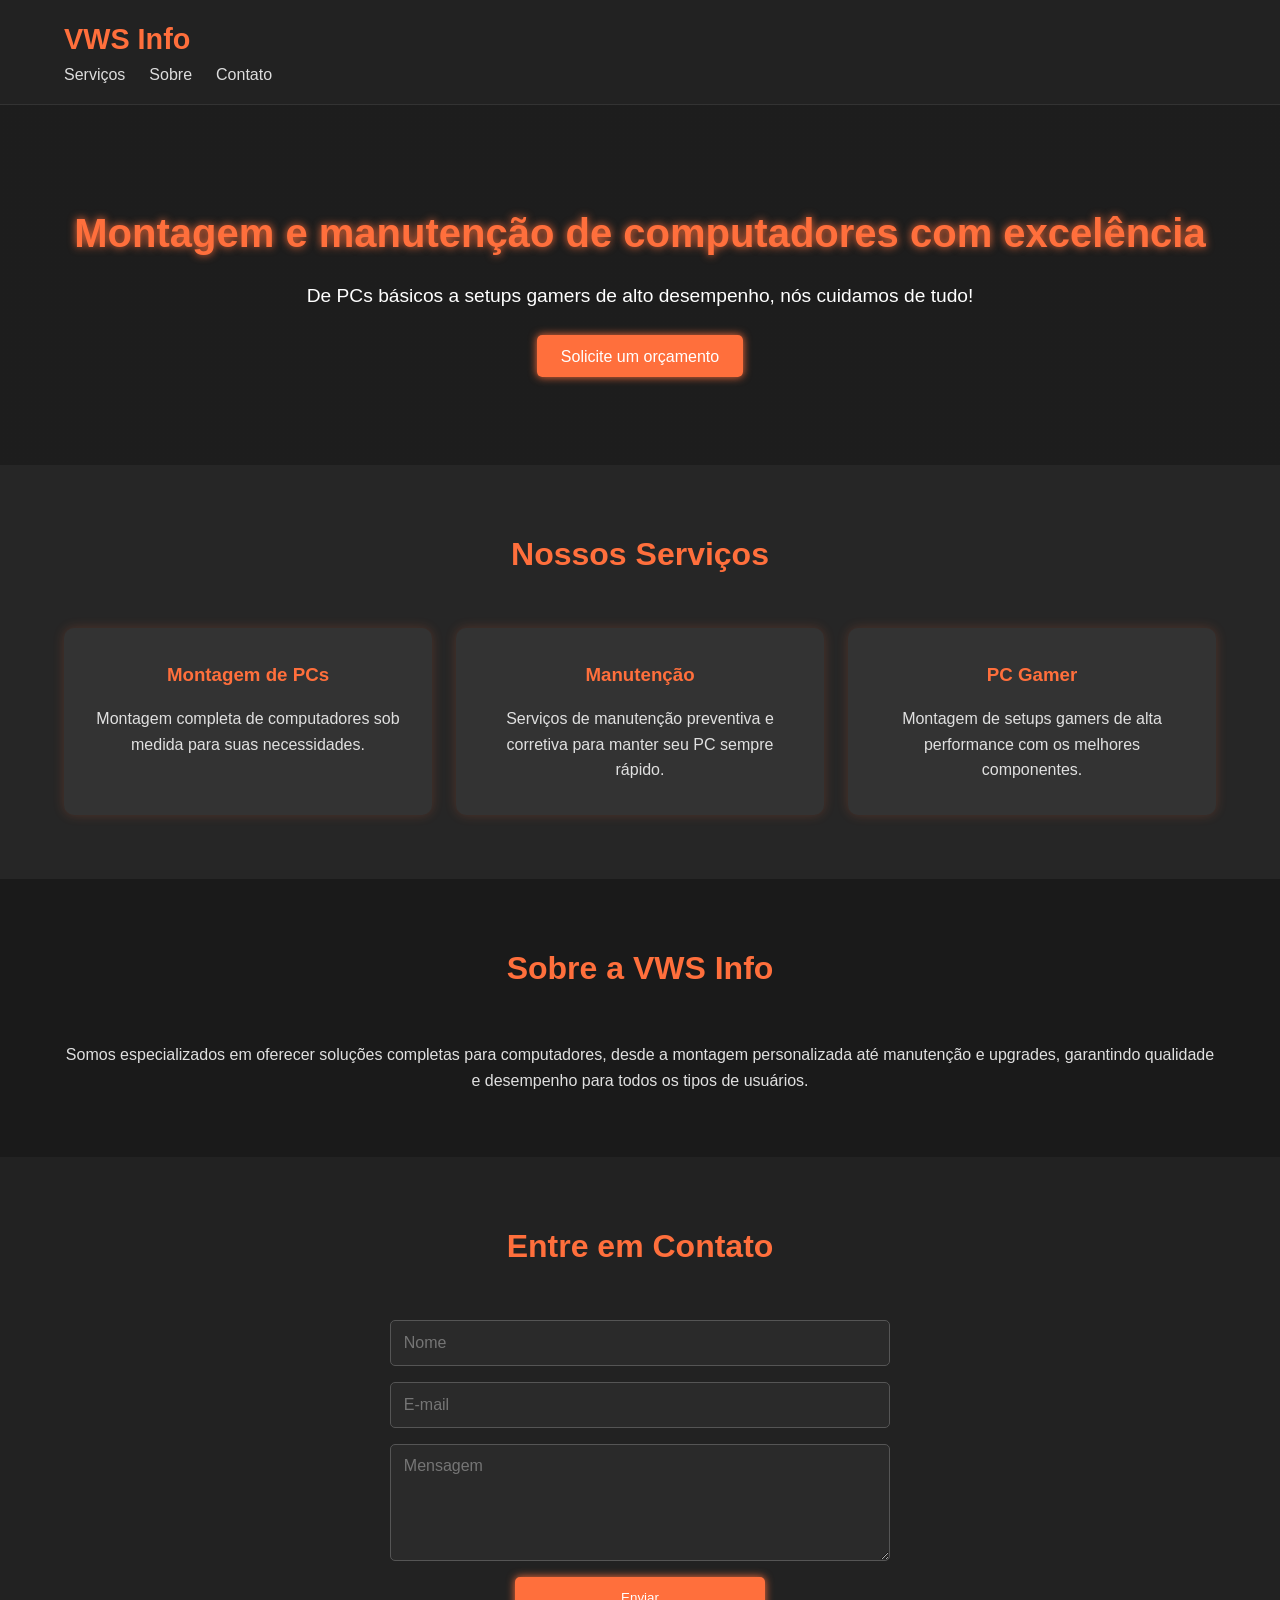
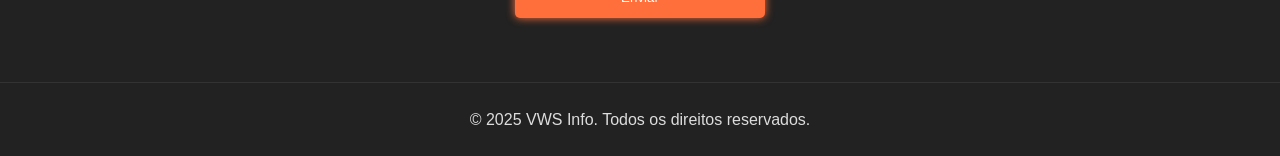
<file: index.html>
<!DOCTYPE html>
<html lang="pt-br">
<head>
    <meta charset="UTF-8">
    <meta name="viewport" content="width=device-width, initial-scale=1.0">
    <title>VWS Info - Montagem e Manutenção de PCs</title>
    <link rel="stylesheet" href="styles.css">
</head>
<body>
    <header class="header">
        <div class="container">
            <h1 class="logo">VWS Info</h1>
            <nav class="nav">
                <a href="#servicos">Serviços</a>
                <a href="#sobre">Sobre</a>
                <a href="#contato">Contato</a>
            </nav>
        </div>
    </header>

    <section class="hero">
        <div class="container hero-content">
            <h2>Montagem e manutenção de computadores com excelência</h2>
            <p>De PCs básicos a setups gamers de alto desempenho, nós cuidamos de tudo!</p>
            <a href="#contato" class="btn">Solicite um orçamento</a>
        </div>
    </section>

    <section id="servicos" class="services">
        <div class="container">
            <h2 class="section-title">Nossos Serviços</h2>
            <div class="service-cards">
                <div class="card">
                    <h3>Montagem de PCs</h3>
                    <p>Montagem completa de computadores sob medida para suas necessidades.</p>
                </div>
                <div class="card">
                    <h3>Manutenção</h3>
                    <p>Serviços de manutenção preventiva e corretiva para manter seu PC sempre rápido.</p>
                </div>
                <div class="card">
                    <h3>PC Gamer</h3>
                    <p>Montagem de setups gamers de alta performance com os melhores componentes.</p>
                </div>
            </div>
        </div>
    </section>

    <section id="sobre" class="about">
        <div class="container">
            <h2 class="section-title">Sobre a VWS Info</h2>
            <p>Somos especializados em oferecer soluções completas para computadores, desde a montagem personalizada até manutenção e upgrades, garantindo qualidade e desempenho para todos os tipos de usuários.</p>
        </div>
    </section>

    <section id="contato" class="contact">
        <div class="container">
            <h2 class="section-title">Entre em Contato</h2>
            <form class="contact-form">
                <input type="text" placeholder="Nome" required>
                <input type="email" placeholder="E-mail" required>
                <textarea placeholder="Mensagem" rows="5" required></textarea>
                <button type="submit" class="btn">Enviar</button>
            </form>
        </div>
    </section>

    <footer class="footer">
        <div class="container">
            <p>&copy; 2025 VWS Info. Todos os direitos reservados.</p>
        </div>
    </footer>
</body>
</html>
</file>
<file: styles.css>
/* Reset básico */
* {
    margin: 0;
    padding: 0;
    box-sizing: border-box;
    font-family: 'Segoe UI', sans-serif;
}

body {
    background-color: #1a1a1a; /* Fundo menos pesado */
    color: #e0e0e0; /* Texto mais claro */
    line-height: 1.6;
}

/* Container */
.container {
    width: 90%;
    max-width: 1200px;
    margin: 0 auto;
}

/* Header com Flexbox */
.header {
    background-color: #222;
    color: #fff;
    padding: 1rem 0;
    position: sticky;
    top: 0;
    z-index: 100;
    border-bottom: 1px solid #333;

    display: flex;
    justify-content: space-between;
    align-items: center; /* Alinha logo e nav verticalmente */
}

.logo {
    font-size: 1.8rem;
    font-weight: bold;
    color: #ff6f3c;
}

.nav {
    display: flex;
    gap: 1.5rem; /* Espaçamento entre links */
}

.nav a {
    color: #ddd;
    text-decoration: none;
    font-weight: 500;
    transition: color 0.3s;
}

.nav a:hover {
    color: #ff6f3c;
}

/* Hero */
.hero {
    background: linear-gradient(rgba(30,30,30,0.7), rgba(30,30,30,0.7)), url('https://source.unsplash.com/1600x900/?gaming,computer') no-repeat center center/cover;
    color: #fff;
    text-align: center;
    padding: 6rem 0;
    animation: fadeIn 1.5s ease-in;
}

.hero h2 {
    font-size: 2.5rem;
    margin-bottom: 1rem;
    color: #ff6f3c;
    text-shadow: 0 0 8px #ff6f3c;
}

.hero p {
    font-size: 1.2rem;
    margin-bottom: 2rem;
}

.btn {
    background-color: #ff6f3c;
    color: #fff;
    padding: 0.8rem 1.5rem;
    text-decoration: none;
    border-radius: 5px;
    transition: all 0.3s;
    box-shadow: 0 0 8px #ff6f3c;
}

.btn:hover {
    background-color: #e65c2a;
    box-shadow: 0 0 16px #ff6f3c;
}

/* Services */
.services {
    padding: 4rem 0;
    background-color: #262626;
}

.section-title {
    text-align: center;
    margin-bottom: 3rem;
    font-size: 2rem;
    color: #ff6f3c;
}

.service-cards {
    display: flex;
    flex-wrap: wrap;
    justify-content: space-between;
    gap: 1.5rem;
}

.card {
    background-color: #333;
    flex: 1 1 calc(33% - 1rem);
    padding: 2rem;
    border-radius: 10px;
    box-shadow: 0 0 12px rgba(255,111,60,0.2);
    text-align: center;
    transition: transform 0.3s, box-shadow 0.3s;
}

.card:hover {
    transform: translateY(-8px);
    box-shadow: 0 12px 20px rgba(255,111,60,0.5);
}

.card h3 {
    color: #ff6f3c;
    margin-bottom: 1rem;
}

/* About */
.about {
    padding: 4rem 0;
    text-align: center;
}

/* Contact */
.contact {
    padding: 4rem 0;
    background-color: #222;
    color: #ddd;
}

.contact-form {
    display: flex;
    flex-direction: column;
    gap: 1rem;
    max-width: 500px;
    margin: 0 auto;
}

.contact-form input,
.contact-form textarea {
    padding: 0.8rem;
    border: 1px solid #555;
    border-radius: 5px;
    background-color: #2a2a2a;
    color: #ddd;
    font-size: 1rem;
}

.contact-form input:focus,
.contact-form textarea:focus {
    border-color: #ff6f3c;
    box-shadow: 0 0 10px #ff6f3c;
    outline: none;
}

.contact-form button {
    align-self: center;
    width: 50%;
    background-color: #ff6f3c;
    color: #fff;
    border: none;
    cursor: pointer;
    border-radius: 5px;
    padding: 0.8rem;
    transition: all 0.3s;
    box-shadow: 0 0 8px #ff6f3c;
}

.contact-form button:hover {
    background-color: #e65c2a;
    box-shadow: 0 0 16px #ff6f3c;
}

/* Footer */
.footer {
    background-color: #222;
    color: #ddd;
    text-align: center;
    padding: 1.5rem 0;
    border-top: 1px solid #333;
}

/* Responsividade */
@media(max-width: 900px) {
    .header {
        flex-direction: column;
        align-items: center;
        gap: 1rem;
    }

    .nav {
        flex-direction: column;
        gap: 0.5rem;
    }

    .nav a {
        display: block;
        text-align: center;
    }
}

/* Animações */
@keyframes fadeIn {
    from {opacity: 0;}
    to {opacity: 1;}
}

/* Botão flutuante WhatsApp */
.whatsapp-float {
    position: fixed;
    width: 60px;
    height: 60px;
    bottom: 20px;
    right: 20px;
    background-color: #25d366; /* Verde WhatsApp */
    color: white;
    border-radius: 50%;
    text-align: center;
    font-size: 30px;
    z-index: 1000;
    display: flex;
    align-items: center;
    justify-content: center;
    box-shadow: 0 5px 15px rgba(0,0,0,0.3);
    transition: transform 0.3s, box-shadow 0.3s;
}

.whatsapp-float:hover {
    transform: translateY(-5px);
    box-shadow: 0 8px 20px rgba(0,0,0,0.4);
}

.whatsapp-float img {
    width: 35px;
    height: 35px;
}


/* Botões de contato na página de contato */
.contact-buttons {
    display: flex;
    flex-wrap: wrap;
    justify-content: center;
    gap: 1.5rem;
}

.contact-btn {
    display: inline-block;
    padding: 1rem 2rem;
    border-radius: 8px;
    font-weight: bold;
    text-decoration: none;
    color: #fff;
    transition: all 0.3s;
    box-shadow: 0 0 8px rgba(255,255,255,0.2);
    text-align: center;
}

.contact-btn.whatsapp {
    background-color: #25d366;
}

.contact-btn.whatsapp:hover {
    background-color: #1ebe57;
    box-shadow: 0 0 12px #25d366;
}

.contact-btn.instagram {
    background: linear-gradient(45deg, #f09433, #e6683c, #dc2743, #cc2366, #bc1888);
}

.contact-btn.instagram:hover {
    filter: brightness(1.1);
    box-shadow: 0 0 12px #bc1888;
}

.contact-btn.email {
    background-color: #5555ff;
}

.contact-btn.email:hover {
    background-color: #4444dd;
    box-shadow: 0 0 12px #5555ff;
}

/* Responsividade */
@media(max-width:600px){
    .contact-buttons {
        flex-direction: column;
        align-items: center;
    }
    .contact-btn {
        width: 80%;
        text-align: center;
    }
}
</file>
